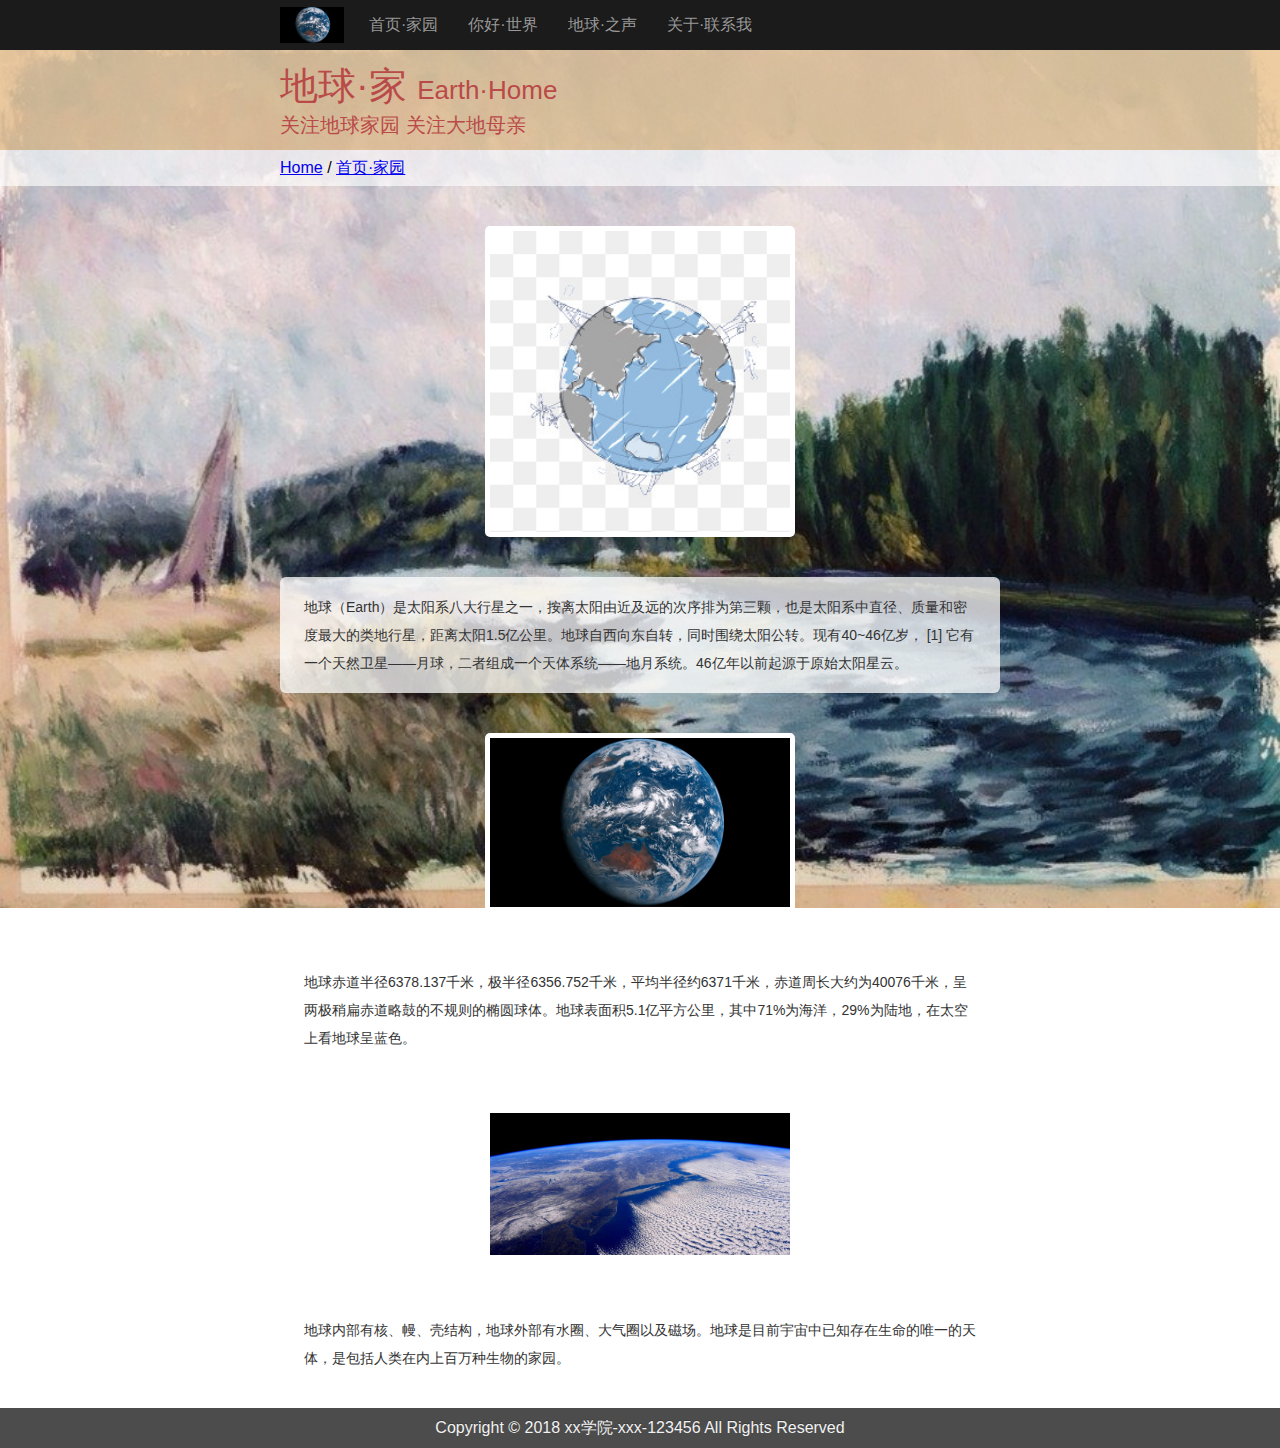
<file: index.html>
<!DOCTYPE html>
<html lang="en">
<head>
  <meta charset="UTF-8">
  <meta name="viewport" content="width=device-width, initial-scale=1.0">
  <meta http-equiv="X-UA-Compatible" content="ie=edge">
  <title>index</title>
  <link rel="shortcut icon" href="img/ico.png" type="image/x-icon">
  <link rel="stylesheet" href="style.css">
</head>
<body>
<div class="wrap">
  <div class="header">
    <div class="cover">
      <img src="img/giphy.gif" class="logo">
      <a href="index.html">首页·家园</a>
      <a href="hello.html">你好·世界</a>
      <a href="mp4.html">地球·之声</a>
      <a href="contact.html">关于·联系我</a>
    </div>
  </div>

  <div class="container">
    <div class="top">
      <h1 class="tit-1">地球·家 <span>Earth·Home</span></h1>
      <h5 class="tit-2">关注地球家园 关注大地母亲</h5>
    </div>
    <div class="breadcrumb">
      <div class="b-cover">
        <a href="index.html">Home</a> / <a href="index.html">首页·家园</a>
      </div>
    </div>
    <div class="content">
      <!-- content begin -->
      <div>
        <img src="img/ico.png" class="part-img">
        <p>地球（Earth）是太阳系八大行星之一，按离太阳由近及远的次序排为第三颗，也是太阳系中直径、质量和密度最大的类地行星，距离太阳1.5亿公里。地球自西向东自转，同时围绕太阳公转。现有40~46亿岁， [1]  它有一个天然卫星——月球，二者组成一个天体系统——地月系统。46亿年以前起源于原始太阳星云。</p>
        <img src="img/giphy.gif" class="part-img">
        <p>地球赤道半径6378.137千米，极半径6356.752千米，平均半径约6371千米，赤道周长大约为40076千米，呈两极稍扁赤道略鼓的不规则的椭圆球体。地球表面积5.1亿平方公里，其中71%为海洋，29%为陆地，在太空上看地球呈蓝色。</p>
        <img src="img/diqiu_bgi.jpg" class="part-img">
        <p>地球内部有核、幔、壳结构，地球外部有水圈、大气圈以及磁场。地球是目前宇宙中已知存在生命的唯一的天体，是包括人类在内上百万种生物的家园。</p>
      </div>
      <!-- content end -->
    </div>
  </div>

  <div class="footer">Copyright © 2018 xx学院-xxx-123456 All Rights Reserved</div>
</div>

<script src="public.js"></script>
</body>
</html>
</file>
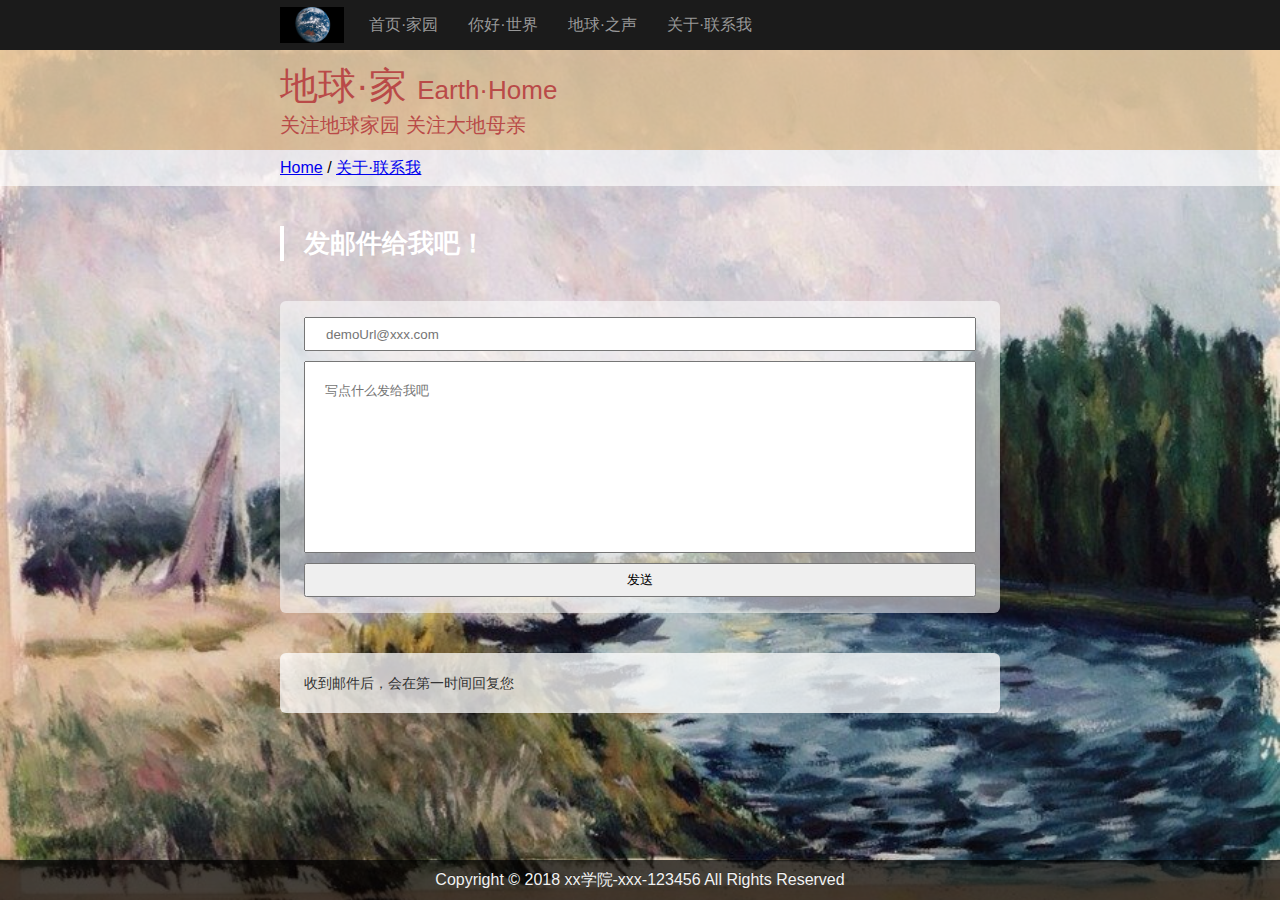
<file: contact.html>
<!DOCTYPE html>
<html lang="en">
<head>
  <meta charset="UTF-8">
  <meta name="viewport" content="width=device-width, initial-scale=1.0">
  <meta http-equiv="X-UA-Compatible" content="ie=edge">
  <title>index</title>
  <link rel="shortcut icon" href="img/ico.png" type="image/x-icon">
  <link rel="stylesheet" href="style.css">
</head>
<body>
<div class="wrap">
  <div class="header">
    <div class="cover">
      <img src="img/giphy.gif" class="logo">
      <a href="index.html">首页·家园</a>
      <a href="hello.html">你好·世界</a>
      <a href="mp4.html">地球·之声</a>
      <a href="contact.html">关于·联系我</a>
    </div>
  </div>

  <div class="container">
    <div class="top">
      <h1 class="tit-1">地球·家 <span>Earth·Home</span></h1>
      <h5 class="tit-2">关注地球家园 关注大地母亲</h5>
    </div>
    <div class="breadcrumb">
      <div class="b-cover">
        <a href="index.html">Home</a> / <a href="contact.html">关于·联系我</a>
      </div>
    </div>
    <div class="content">
      <!-- content begin -->
      <div>
        <h3>发邮件给我吧！</h3>
        <div class="email-cover">
          <input type="text" placeholder="demoUrl@xxx.com">
          <textarea name="" id="" cols="30" rows="10" placeholder="写点什么发给我吧"></textarea>
          <button id="sent">发送</button>
        </div>
        <p>收到邮件后，会在第一时间回复您</p>
      </div>
      <!-- content end -->
    </div>
  </div>

  <div class="footer">Copyright © 2018 xx学院-xxx-123456 All Rights Reserved</div>
</div>

<script src="public.js"></script>
</body>
</html>
</file>
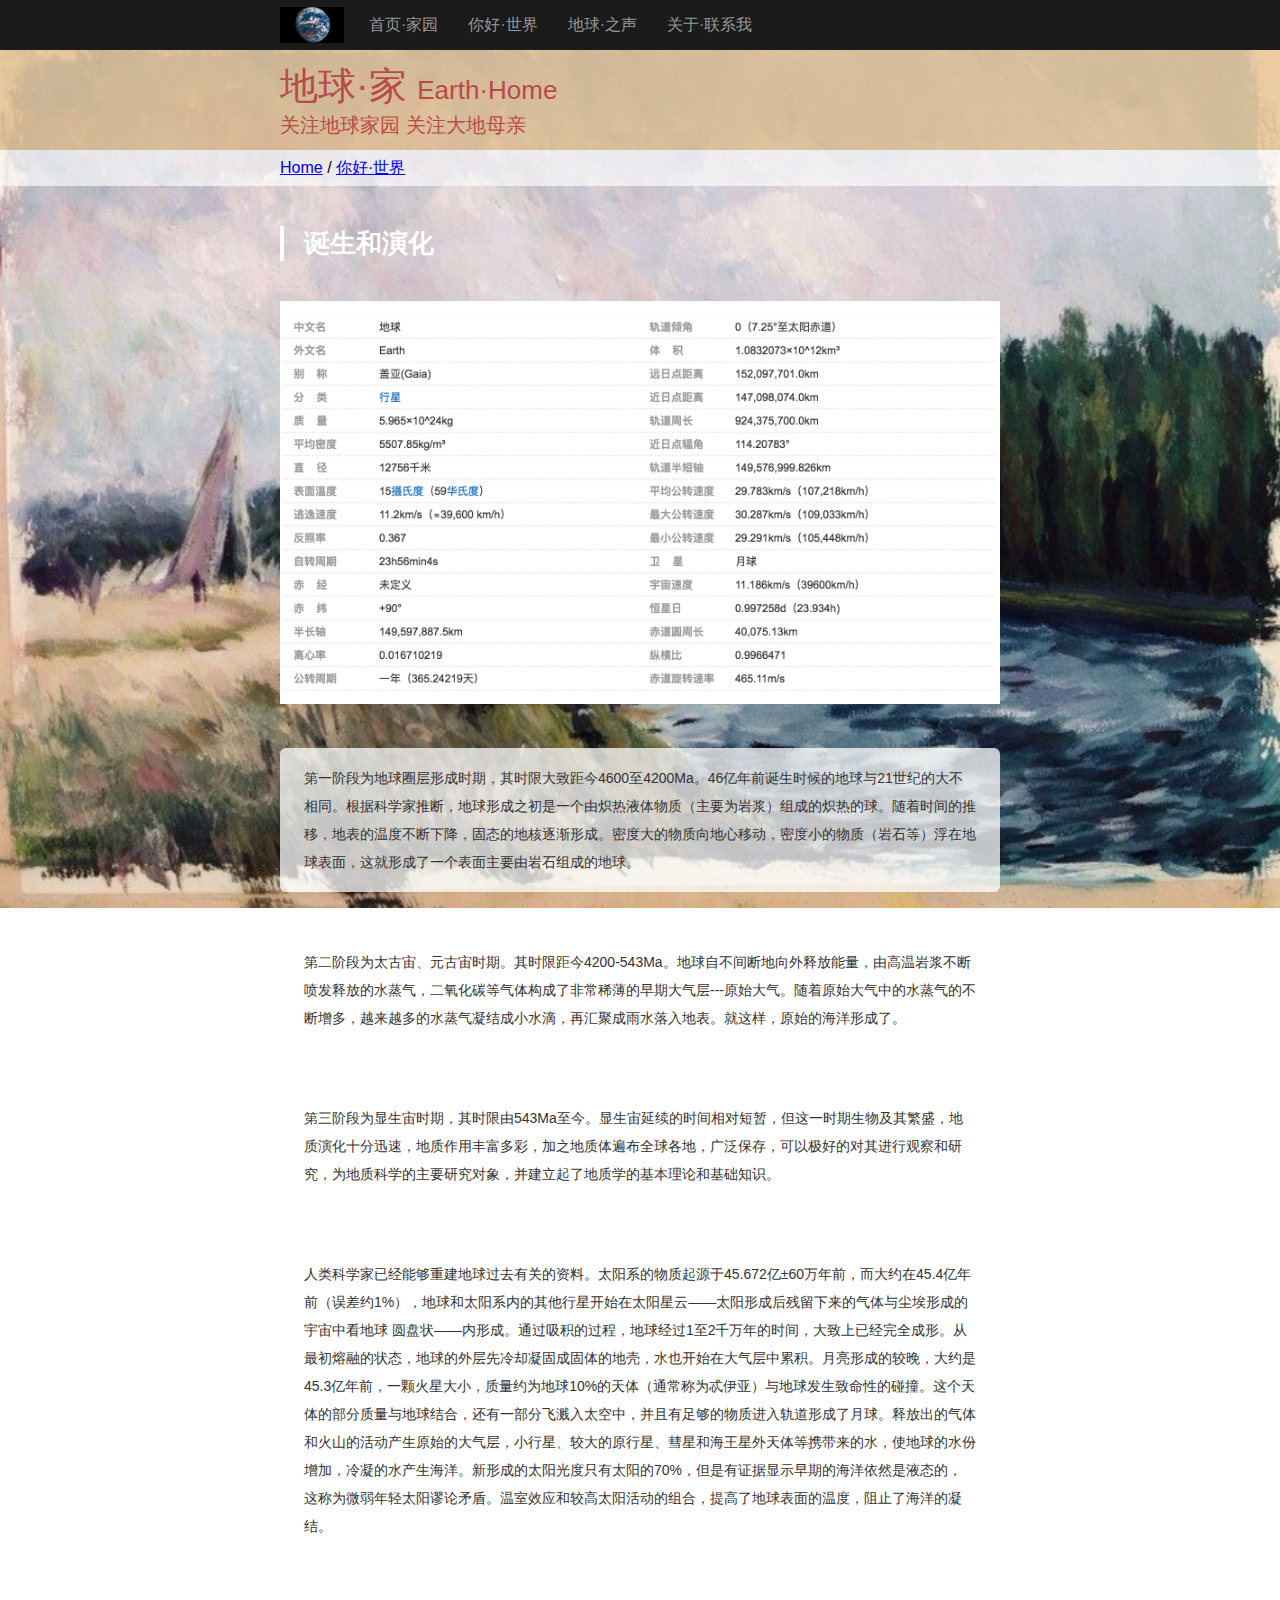
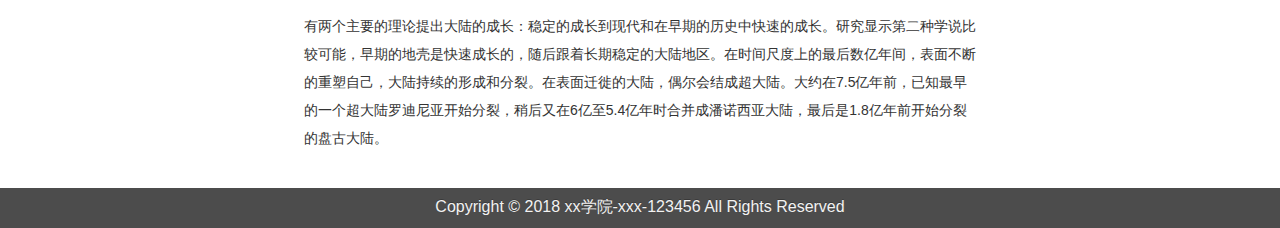
<file: hello.html>
<!DOCTYPE html>
<html lang="en">
<head>
  <meta charset="UTF-8">
  <meta name="viewport" content="width=device-width, initial-scale=1.0">
  <meta http-equiv="X-UA-Compatible" content="ie=edge">
  <title>index</title>
  <link rel="shortcut icon" href="img/ico.png" type="image/x-icon">
  <link rel="stylesheet" href="style.css">
</head>
<body>
<div class="wrap">
  <div class="header">
    <div class="cover">
      <img src="img/giphy.gif" class="logo">
      <a href="index.html">首页·家园</a>
      <a href="hello.html">你好·世界</a>
      <a href="mp4.html">地球·之声</a>
      <a href="contact.html">关于·联系我</a>
    </div>
  </div>

  <div class="container">
    <div class="top">
      <h1 class="tit-1">地球·家 <span>Earth·Home</span></h1>
      <h5 class="tit-2">关注地球家园 关注大地母亲</h5>
    </div>
    <div class="breadcrumb">
      <div class="b-cover">
        <a href="index.html">Home</a> / <a href="hello.html">你好·世界</a>
      </div>
    </div>
    <div class="content">
      <!-- content begin -->
      <div>
        <h3>诞生和演化</h3>
        <img src="img/table.png" class="table-img">
        <p>第一阶段为地球圈层形成时期，其时限大致距今4600至4200Ma。46亿年前诞生时候的地球与21世纪的大不相同。根据科学家推断，地球形成之初是一个由炽热液体物质（主要为岩浆）组成的炽热的球。随着时间的推移，地表的温度不断下降，固态的地核逐渐形成。密度大的物质向地心移动，密度小的物质（岩石等）浮在地球表面，这就形成了一个表面主要由岩石组成的地球。</p>
        <p>第二阶段为太古宙、元古宙时期。其时限距今4200-543Ma。地球自不间断地向外释放能量，由高温岩浆不断喷发释放的水蒸气，二氧化碳等气体构成了非常稀薄的早期大气层---原始大气。随着原始大气中的水蒸气的不断增多，越来越多的水蒸气凝结成小水滴，再汇聚成雨水落入地表。就这样，原始的海洋形成了。</p>
        <p>第三阶段为显生宙时期，其时限由543Ma至今。显生宙延续的时间相对短暂，但这一时期生物及其繁盛，地质演化十分迅速，地质作用丰富多彩，加之地质体遍布全球各地，广泛保存，可以极好的对其进行观察和研究，为地质科学的主要研究对象，并建立起了地质学的基本理论和基础知识。</p>
        <p>人类科学家已经能够重建地球过去有关的资料。太阳系的物质起源于45.672亿±60万年前，而大约在45.4亿年前（误差约1%），地球和太阳系内的其他行星开始在太阳星云——太阳形成后残留下来的气体与尘埃形成的宇宙中看地球 圆盘状——内形成。通过吸积的过程，地球经过1至2千万年的时间，大致上已经完全成形。从最初熔融的状态，地球的外层先冷却凝固成固体的地壳，水也开始在大气层中累积。月亮形成的较晚，大约是45.3亿年前，一颗火星大小，质量约为地球10%的天体（通常称为忒伊亚）与地球发生致命性的碰撞。这个天体的部分质量与地球结合，还有一部分飞溅入太空中，并且有足够的物质进入轨道形成了月球。释放出的气体和火山的活动产生原始的大气层，小行星、较大的原行星、彗星和海王星外天体等携带来的水，使地球的水份增加，冷凝的水产生海洋。新形成的太阳光度只有太阳的70%，但是有证据显示早期的海洋依然是液态的，这称为微弱年轻太阳谬论矛盾。温室效应和较高太阳活动的组合，提高了地球表面的温度，阻止了海洋的凝结。</p>
        <p>有两个主要的理论提出大陆的成长：稳定的成长到现代和在早期的历史中快速的成长。研究显示第二种学说比较可能，早期的地壳是快速成长的，随后跟着长期稳定的大陆地区。在时间尺度上的最后数亿年间，表面不断的重塑自己，大陆持续的形成和分裂。在表面迁徙的大陆，偶尔会结成超大陆。大约在7.5亿年前，已知最早的一个超大陆罗迪尼亚开始分裂，稍后又在6亿至5.4亿年时合并成潘诺西亚大陆，最后是1.8亿年前开始分裂的盘古大陆。</p>
      </div>
      <!-- content end -->
    </div>
  </div>

  <div class="footer">Copyright © 2018 xx学院-xxx-123456 All Rights Reserved</div>
</div>

<script src="public.js"></script>
</body>
</html>
</file>
<file: style.css>
html, body, div, span, applet, object, iframe,
h1, h2, h3, h4, h5, h6, p, blockquote, pre,
a, abbr, acronym, address, big, cite, code,
del, dfn, em, img, ins, kbd, q, s, samp,
small, strike, strong, sub, sup, tt, var,
b, u, i, center,
dl, dt, dd, ol, ul, li,
fieldset, form, label, legend,
table, caption, tbody, tfoot, thead, tr, th, td,
article, aside, canvas, details, embed,
figure, figcaption, footer, header,
menu, nav, output, ruby, section, summary,
time, mark, audio, video, input{
  margin: 0;
  padding: 0;
  font-weight: normal;
  vertical-align: baseline;
}
html, body{
  width: 100%;
  height: 100%;
  /*-webkit-overflow-scrolling: touch;*/
}
body {
  font-family: "Helvetica Neue",Helvetica,"PingFang SC","Hiragino Sans GB","Microsoft YaHei","微软雅黑",Arial,sans-serif;
  background-image: url(img/D.jpg);
  background-attachment: fixed;
  background-size: cover;
  background-position: center;
  background-repeat: no-repeat;
}

.header{
  position: fixed;
  top: 0;
  left: 0;
  right: 0;
  background-color: #1b1b1b;
  display: flex;
  justify-content: center;
}
.header .cover{
  width: 720px;
  height: 50px;
  display: flex;
  align-items: center;
}
.cover .logo{
  width: 64px;
  height: 36px;
  margin-right: 10px;
}
.cover a{
  height: 100%;
  color: #999;
  text-shadow: 0 -1px 0 rgba(0,0,0,0.25);
  padding: 0 15px;
  text-decoration: none;
  display: flex;
  align-items: center;
  transition: all .35s ease;
}
.header a:hover{
  color: #fff;
  background-color: transparent;
}
.breadcrumb{
  height: 36px;
  background-color: rgba(255, 255, 255, 0.65);
  display: flex;
  align-items: center;
  justify-content: center;
}
.breadcrumb .b-cover{
  width: 720px;
}
.container{
  min-height: calc(100vh - 90px);
  padding-top: 50px;
}
.container .top{
  height: 100px;
  color: #b94a48;
  background: rgba(229, 187, 129, 0.65);
  display: flex;
  align-items: center;
  justify-content: center;
  flex-direction: column;
}
.container .top .tit-1{
  width: 720px;
  font-size: 38px;
}
.container .top .tit-1 span{
  font-size: 26px;
}
.container .top .tit-2{
  width: 720px;
  font-size: 20px;
  font-weight: 200;
}
.content{
  width: 720px;
  padding-bottom: 20px;
  margin: auto;
}
.content p{
  font-size: 14px;
  line-height: 2;
  color: #333;
  background-color: rgba(255, 255, 255, 0.75);
  padding: 16px 24px;
  margin-top: 40px;
  border-radius: 6px;
}
.content .part-img{
  width: 300px;
  margin: auto;
  display: block;
  margin-top: 40px;
  border: 5px solid #fff;
  border-radius: 5px;
}
.content .table-img{
  width: 100%;
  margin-top: 40px;
}
.content h3{
  font-size: 26px;
  font-weight: 600;
  color: #fff;
  border-left: 4px solid #fff;
  padding-left: 20px;
  margin-top: 40px;
}
.content .video{
  width: 100%;
  margin-top: 40px;
  border-radius: 10px;
}
.content .email-cover{
  font-size: 14px;
  line-height: 2;
  color: #333;
  background-color: rgba(255, 255, 255, 0.55);
  padding: 16px 24px;
  margin-top: 40px;
  border-radius: 6px;
  display: flex;
  flex-direction: column;
}
.email-cover input{
  height: 30px;
  padding-left: 20px;
}
.email-cover textarea{
  resize: none;
  padding: 20px;
  margin: 10px 0;
}
.email-cover button{
  height: 34px;
}

.footer{
  height: 40px;
  background-color: rgba(0, 0, 0, 0.7);
  color: #f2f2f2;
  text-shadow: 0 -1px 0 rgba(0,0,0,0.25);
  display: flex;
  align-items: center;
  justify-content: center;
}
</file>
